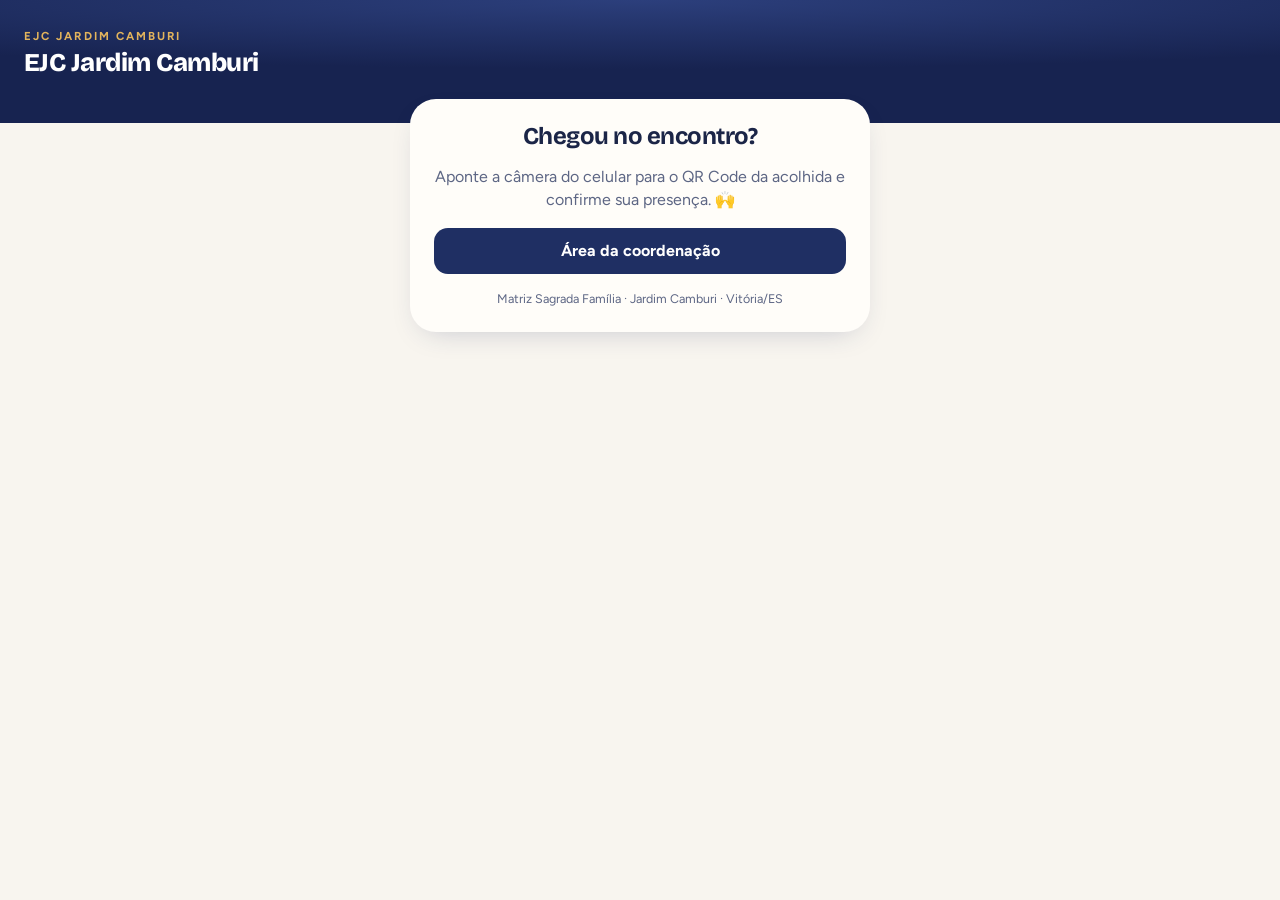
<file: index.html>
<!doctype html>
<html lang="pt-BR">
<head>
<meta charset="utf-8">
<meta name="viewport" content="width=device-width,initial-scale=1,viewport-fit=cover">
<meta name="theme-color" content="#172350">
<title>Presença · EJC Jardim Camburi</title>
<meta name="description" content="Confirme sua presença no encontro do EJC Jardim Camburi.">
<meta property="og:title" content="Confirmar presença · EJC Jardim Camburi">
<meta property="og:description" content="Leu o QR? Confirme sua presença em segundos.">
<link rel="icon" href="data:image/svg+xml,%3Csvg xmlns='http://www.w3.org/2000/svg' viewBox='0 0 64 64'%3E%3Crect width='64' height='64' rx='16' fill='%23172350'/%3E%3Cpath d='M32 14v36M20 26h24' stroke='%23e3b45c' stroke-width='7' stroke-linecap='round'/%3E%3C/svg%3E">
<link rel="preconnect" href="https://fonts.googleapis.com">
<link rel="preconnect" href="https://fonts.gstatic.com" crossorigin>
<link rel="stylesheet" href="https://fonts.googleapis.com/css2?family=Bricolage+Grotesque:opsz,wght@12..96,700;12..96,800&family=Figtree:wght@400;500;600;700&display=swap">
<link rel="stylesheet" href="css/app.css?v=20261024b">
</head>
<body>
<header class="hero">
  <p class="eyebrow" id="group">EJC Jardim Camburi</p>
  <h1 id="title">Chamada</h1>
  <p class="sub" id="subtitle"></p>
</header>

<main class="wrap">
  <div class="card" id="card" aria-live="polite">
    <div class="spinner" role="status" aria-label="Carregando"></div>
  </div>
</main>

<script src="vendor/supabase.js"></script>
<script type="module" src="js/checkin.js?v=20261024b"></script>
</body>
</html>
</file>
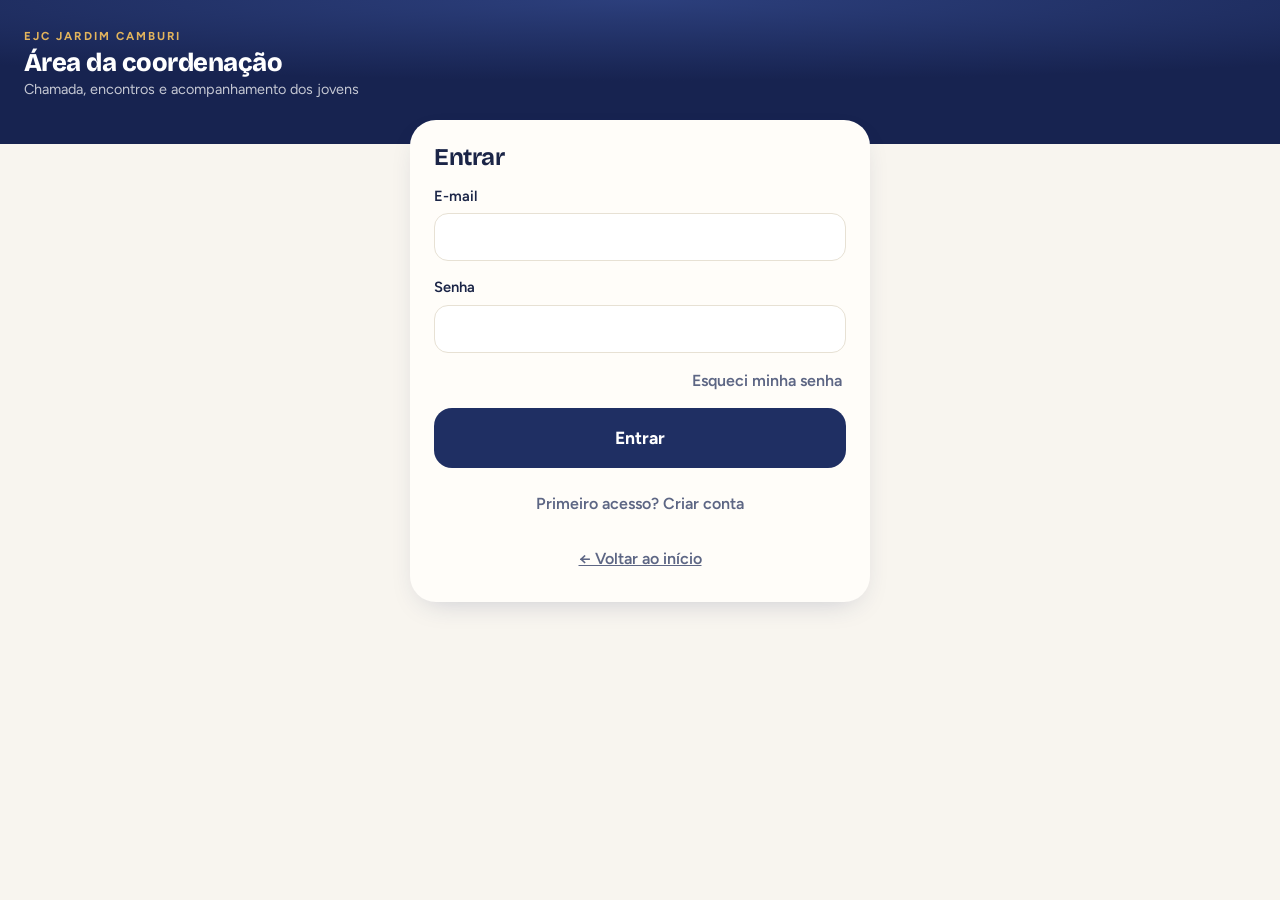
<file: coordenacao.html>
<!doctype html>
<html lang="pt-BR">
<head>
<meta charset="utf-8">
<meta name="viewport" content="width=device-width,initial-scale=1,viewport-fit=cover">
<meta name="theme-color" content="#172350">
<meta name="robots" content="noindex">
<title>Coordenação · EJC Jardim Camburi</title>
<link rel="icon" href="data:image/svg+xml,%3Csvg xmlns='http://www.w3.org/2000/svg' viewBox='0 0 64 64'%3E%3Crect width='64' height='64' rx='16' fill='%23172350'/%3E%3Cpath d='M32 14v36M20 26h24' stroke='%23e3b45c' stroke-width='7' stroke-linecap='round'/%3E%3C/svg%3E">
<link rel="preconnect" href="https://fonts.googleapis.com">
<link rel="preconnect" href="https://fonts.gstatic.com" crossorigin>
<link rel="stylesheet" href="https://fonts.googleapis.com/css2?family=Bricolage+Grotesque:opsz,wght@12..96,700;12..96,800&family=Figtree:wght@400;500;600;700&display=swap">
<link rel="stylesheet" href="css/app.css?v=20261024b">
</head>
<body>
<div id="root"><div class="spinner" role="status" aria-label="Carregando"></div></div>
<script>window.__authHash = location.hash;</script>
<script src="vendor/supabase.js"></script>
<script src="vendor/qrcode.min.js"></script>
<script type="module" src="js/coord.js?v=20261024b"></script>
</body>
</html>
</file>
<file: css/app.css>
/* Layout: telas de celular primeiro — cabeçalho azul com cartão sobreposto; coordenação com navegação inferior fixa. */
:root {
  color-scheme: light;
  --bg: #f8f5ef;
  --card: #fffdf9;
  --ink: #1b2547;
  --ink-soft: #5d6684;
  --navy: #1f2f63;
  --navy-deep: #141f45;
  --gold: #e3b45c;
  --gold-deep: #c9953c;
  --gold-soft: #f7ead0;
  --line: #e7e1d4;
  --chip: #f1ece2;
  --ok: #2f7a86;
  --ok-soft: #dcefef;
  --warn: #9a6416;
  --warn-soft: #fbecd2;
  --bad: #b8402e;
  --bad-soft: #f8e1dc;
  --wa: #1f9d55;
  --font-display: "Bricolage Grotesque", "Figtree", ui-sans-serif, system-ui, sans-serif;
  --font-body: "Figtree", ui-sans-serif, system-ui, -apple-system, sans-serif;
  --radius: 18px;
  --shadow: 0 10px 30px -14px rgba(31, 47, 99, .28);
  --hero: radial-gradient(120% 80% at 50% 0%, #2c3f7c 0%, #172350 70%);
}

* { box-sizing: border-box; }
html, body { margin: 0; }
body {
  background: var(--bg);
  color: var(--ink);
  font: 16px/1.45 var(--font-body);
  -webkit-tap-highlight-color: transparent;
  min-height: 100dvh;
}
h1, h2, h3 { font-family: var(--font-display); letter-spacing: -.02em; line-height: 1.1; margin: 0; text-wrap: balance; }
p { margin: 0; }
a { color: inherit; }
button, input, select, textarea { font: inherit; color: inherit; }
[hidden] { display: none !important; }
:focus-visible { outline: 3px solid var(--gold); outline-offset: 2px; }
.muted { color: var(--ink-soft); }
.small { font-size: .875rem; }
.tiny { font-size: .78rem; }
.num { font-variant-numeric: tabular-nums; }
.eyebrow { font-size: .72rem; font-weight: 700; letter-spacing: .18em; text-transform: uppercase; color: var(--gold); }

/* ---------- Cabeçalho + cartão ---------- */
.hero { background: var(--hero); color: #fff; padding: calc(28px + env(safe-area-inset-top, 0px)) 24px 44px; }
.hero h1 { font-size: 1.6rem; font-weight: 800; margin-top: 4px; }
.hero .sub { color: rgba(255,255,255,.75); font-size: .9rem; margin-top: 2px; }
.wrap { padding: 0 16px 40px; margin-top: -24px; }
.card { background: var(--card); border-radius: 26px; box-shadow: var(--shadow); padding: 24px; max-width: 460px; margin: 0 auto; }

/* ---------- Formulários ---------- */
.field { display: grid; gap: 6px; }
.field > span, label.lbl { font-weight: 600; font-size: .92rem; }
.input, select.input, textarea.input {
  width: 100%; height: 48px; border-radius: 14px; border: 1.5px solid var(--line);
  background: #fff; padding: 0 14px; font-size: 1rem;
}
textarea.input { height: auto; min-height: 84px; padding: 12px 14px; resize: vertical; }
.input:focus { border-color: var(--navy); outline: none; box-shadow: 0 0 0 3px rgba(31,47,99,.12); }
.input.big { height: 64px; text-align: center; font-size: 1.6rem; font-weight: 600; letter-spacing: .02em; border-radius: 18px; }
.stack { display: grid; gap: 16px; }
.row { display: flex; gap: 10px; flex-wrap: wrap; align-items: center; }
.row > * { min-width: 0; }
.grid2 { display: grid; grid-template-columns: 1fr 1fr; gap: 10px; }
.err { color: var(--bad); font-size: .9rem; }

/* ---------- Botões ---------- */
.btn {
  display: inline-flex; align-items: center; justify-content: center; gap: 8px;
  height: 46px; padding: 0 18px; border-radius: 14px; border: 0; cursor: pointer;
  font-weight: 700; text-decoration: none; background: var(--chip); color: var(--ink); white-space: nowrap;
  transition: transform .08s ease, filter .15s ease;
}
.btn:active { transform: scale(.98); }
.btn:disabled { opacity: .55; cursor: default; }
.btn.primary { background: var(--navy); color: #fff; }
.btn.gold { background: linear-gradient(135deg, #f0cd85, var(--gold-deep)); color: var(--navy-deep); box-shadow: 0 12px 28px -12px rgba(201,149,60,.55); }
.btn.wa { background: var(--wa); color: #fff; }
.btn.ghost { background: transparent; color: var(--ink-soft); }
.btn.danger { background: var(--bad-soft); color: var(--bad); }
.btn.xl { height: 60px; font-size: 1.1rem; border-radius: 18px; width: 100%; }
.btn.sm { height: 36px; padding: 0 12px; font-size: .86rem; border-radius: 11px; }
.btn.block { width: 100%; }
.linkbtn { background: none; border: 0; color: var(--ink-soft); font-weight: 600; cursor: pointer; padding: 8px; }

/* ---------- Chips e selos ---------- */
.chips { display: flex; flex-wrap: wrap; gap: 8px; }
.chip { border: 1.5px solid var(--line); background: var(--chip); border-radius: 999px; padding: 8px 14px; font-weight: 600; font-size: .9rem; cursor: pointer; }
.chip[aria-pressed="true"] { background: var(--navy); border-color: var(--navy); color: #fff; }
.pill { display: inline-flex; align-items: center; gap: 4px; border-radius: 999px; padding: 2px 9px; font-size: .74rem; font-weight: 700; white-space: nowrap; }
.pill.novo { background: var(--gold-soft); color: #7a5413; }
.pill.frequente { background: var(--ok-soft); color: var(--ok); }
.pill.ocasional { background: var(--chip); color: var(--ink-soft); }
.pill.sumido { background: var(--bad-soft); color: var(--bad); }
.pill.rev { background: var(--warn-soft); color: var(--warn); }
.pill.open { background: var(--ok-soft); color: var(--ok); }
.pill.closed { background: var(--chip); color: var(--ink-soft); }

.consent { display: flex; gap: 12px; align-items: flex-start; background: var(--gold-soft); border-radius: 16px; padding: 14px; font-size: .92rem; }
.consent input { width: 22px; height: 22px; margin-top: 1px; accent-color: var(--navy); flex: none; }

.center { text-align: center; }
.big-emoji { font-size: 4.5rem; line-height: 1; animation: pop .5s cubic-bezier(.2,.9,.3,1.4) both; }
@keyframes pop { from { transform: scale(.6); opacity: 0; } to { transform: scale(1); opacity: 1; } }
.spinner { width: 34px; height: 34px; border-radius: 50%; border: 4px solid var(--line); border-top-color: var(--navy); animation: spin .8s linear infinite; margin: 30px auto; }
@keyframes spin { to { transform: rotate(360deg); } }
.wa-box { margin-top: 22px; padding-top: 20px; border-top: 1px solid var(--line); display: grid; gap: 10px; }

/* ---------- Coordenação ---------- */
.app { padding-bottom: calc(84px + env(safe-area-inset-bottom, 0px)); }
.topbar { background: var(--hero); color: #fff; padding: calc(18px + env(safe-area-inset-top, 0px)) 16px 18px; }
.topbar .inner { max-width: 980px; margin: 0 auto; display: flex; justify-content: space-between; align-items: center; gap: 12px; }
.topbar h1 { font-size: 1.35rem; }
.page { max-width: 980px; margin: 0 auto; padding: 18px 16px; display: grid; gap: 18px; }
.panel { background: var(--card); border: 1px solid var(--line); border-radius: var(--radius); padding: 18px; display: grid; gap: 14px; min-width: 0; }
.panel h2 { font-size: 1.15rem; }
.panel-head { display: flex; justify-content: space-between; align-items: center; gap: 10px; flex-wrap: wrap; }
.stats { display: grid; grid-template-columns: repeat(auto-fit, minmax(140px, 1fr)); gap: 10px; }
.stat { background: var(--card); border: 1px solid var(--line); border-radius: 16px; padding: 14px; display: grid; gap: 2px; }
.stat b { font-family: var(--font-display); font-size: 2rem; line-height: 1; font-variant-numeric: tabular-nums; }
.stat span { font-size: .84rem; color: var(--ink-soft); font-weight: 600; }
.stat.hl { background: var(--navy); border-color: var(--navy); color: #fff; }
.stat.hl span { color: rgba(255,255,255,.75); }

.list { display: grid; }
.item { display: flex; align-items: center; gap: 12px; padding: 12px 2px; border-top: 1px solid var(--line); min-width: 0; }
.item:first-child { border-top: 0; }
.item .main { flex: 1; min-width: 0; }
.item .name { font-weight: 700; overflow-wrap: anywhere; }
.item .meta { font-size: .84rem; color: var(--ink-soft); display: flex; flex-wrap: wrap; gap: 4px 8px; align-items: center; }
.item.click { cursor: pointer; }
.item.click:hover .name { text-decoration: underline; }
.empty { text-align: center; padding: 26px 10px; color: var(--ink-soft); display: grid; gap: 12px; justify-items: center; }

.meeting { border: 1px solid var(--line); border-radius: 16px; padding: 14px; display: grid; gap: 10px; background: #fff; }
.meeting.is-open { border-color: var(--ok); box-shadow: 0 0 0 3px var(--ok-soft); }
.meeting h3 { font-size: 1.05rem; }

.tabbar {
  position: fixed; left: 0; right: 0; bottom: 0; z-index: 20;
  background: var(--card); border-top: 1px solid var(--line);
  padding: 6px 8px calc(6px + env(safe-area-inset-bottom, 0px));
  display: grid; grid-template-columns: repeat(4, 1fr);
}
.tabbar button { background: none; border: 0; padding: 6px 2px; display: grid; justify-items: center; gap: 2px; font-size: .74rem; font-weight: 700; color: var(--ink-soft); cursor: pointer; border-radius: 12px; }
.tabbar button svg { width: 22px; height: 22px; }
.tabbar button[aria-current="page"] { color: var(--navy); background: var(--gold-soft); }

.sheet-bg { position: fixed; inset: 0; background: rgba(20,31,69,.45); z-index: 30; display: flex; align-items: flex-end; justify-content: center; }
.sheet { background: var(--bg); width: 100%; max-width: 620px; max-height: 92dvh; overflow: auto; border-radius: 24px 24px 0 0; padding: 20px 16px calc(24px + env(safe-area-inset-bottom, 0px)); display: grid; gap: 16px; }
@media (min-width: 700px) { .sheet-bg { align-items: center; } .sheet { border-radius: 24px; } }
.sheet-head { display: flex; justify-content: space-between; align-items: flex-start; gap: 10px; }

/* QR em tela cheia */
.qr-screen { position: fixed; inset: 0; z-index: 40; background: var(--hero); color: #fff; overflow: auto; padding: calc(20px + env(safe-area-inset-top, 0px)) 16px calc(20px + env(safe-area-inset-bottom, 0px)); display: grid; gap: 18px; align-content: start; justify-items: center; text-align: center; }
.qr-box { background: #fff; border-radius: 26px; padding: 18px; box-shadow: 0 20px 50px -20px rgba(0,0,0,.6); border: 4px solid var(--gold); width: min(86vw, 62dvh, 520px); }
.qr-box canvas, .qr-box img { width: 100%; height: auto; display: block; image-rendering: pixelated; }
.qr-count { font-family: var(--font-display); font-size: 3rem; font-weight: 800; line-height: 1; font-variant-numeric: tabular-nums; }
.names { display: flex; flex-wrap: wrap; gap: 8px; justify-content: center; max-width: 680px; }
.names span { background: rgba(255,255,255,.12); border-radius: 999px; padding: 6px 12px; font-weight: 600; animation: pop .5s both; }
.qr-actions { display: flex; flex-wrap: wrap; gap: 10px; justify-content: center; }

.chart { width: 100%; height: auto; display: block; }
.chart text { fill: var(--ink-soft); font-size: 12px; font-family: var(--font-body); }
.legend { display: flex; gap: 14px; font-size: .84rem; color: var(--ink-soft); flex-wrap: wrap; }
.legend i { display: inline-block; width: 10px; height: 10px; border-radius: 3px; margin-right: 6px; vertical-align: -1px; }

.toast { position: fixed; left: 50%; bottom: calc(96px + env(safe-area-inset-bottom, 0px)); transform: translateX(-50%); background: var(--navy-deep); color: #fff; padding: 10px 16px; border-radius: 12px; font-weight: 600; z-index: 60; max-width: calc(100vw - 32px); }
.confirm-inline { background: var(--bad-soft); border-radius: 12px; padding: 10px; display: flex; gap: 8px; align-items: center; flex-wrap: wrap; font-size: .9rem; }
.sheet .stats { grid-template-columns: repeat(3, minmax(0, 1fr)); }
.sheet .stats .stat b { font-size: 1.5rem; }
.pill.team { background: var(--navy); color: #fff; vertical-align: 2px; }
.pill.team[data-team="Música"] { background: #6b3fa0; }
.pill.team[data-team="Intercessão"] { background: #2f7a86; }
.pill.team[data-team="Acolhida"] { background: #c9953c; color: var(--navy-deep); }
</file>
